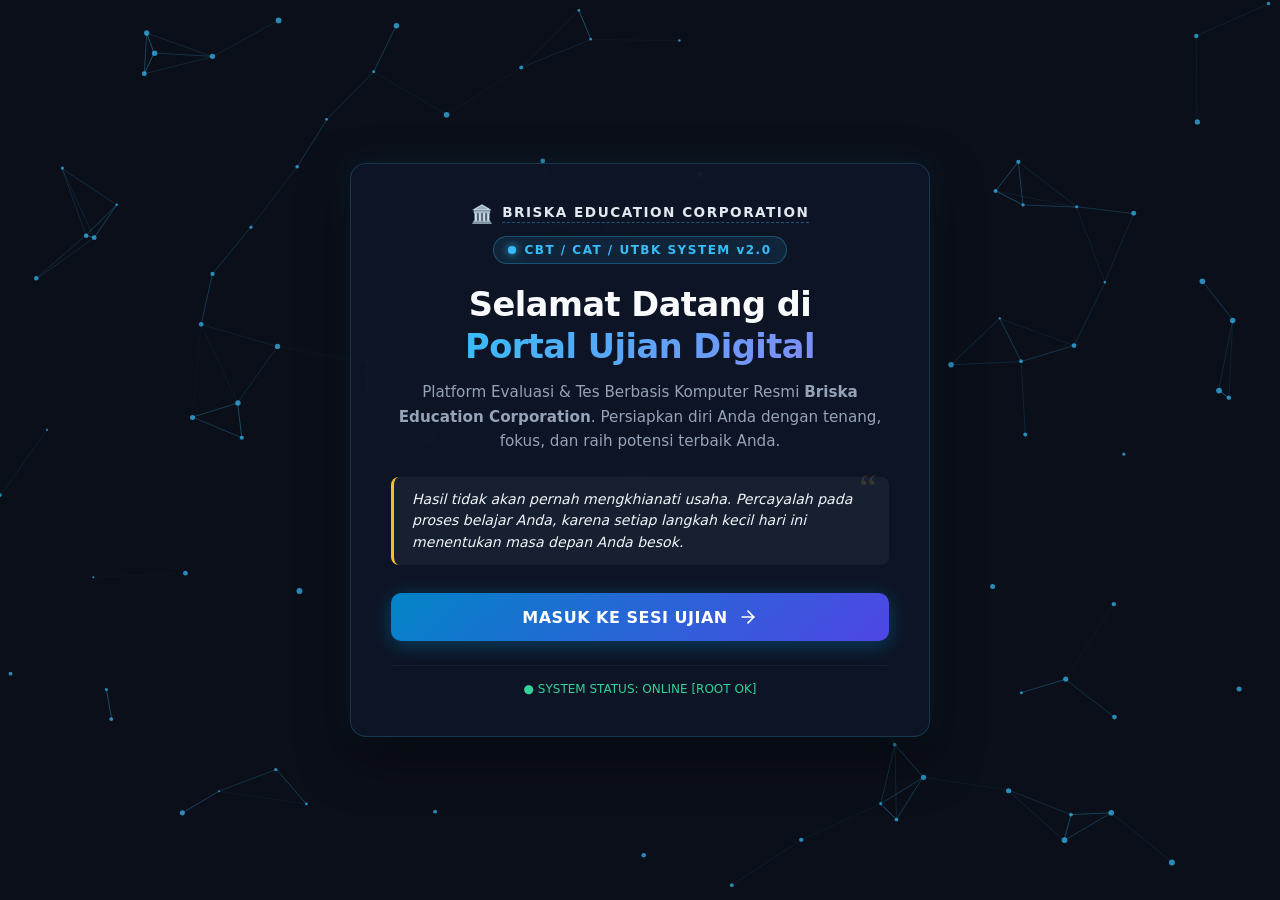
<file: index.html>
<!DOCTYPE html>
<html lang="id">
<head>
  <meta charset="UTF-8">
  <meta name="viewport" content="width=device-width, initial-scale=1.0">
  <title>CBT/CAT/UTBK System - Briska Education Corporation</title>
  <link rel="stylesheet" href="index.css">
</head>
<body>

  <!-- Canvas Background Dinamis -->
  <canvas id="bg-canvas"></canvas>

  <!-- Container Utama -->
  <main class="welcome-card">
    
    <!-- Nama Lembaga / Institusi -->
    <div class="institution-brand">
      <span class="inst-icon">🏛️</span>
      <span class="inst-name">BRISKA EDUCATION CORPORATION</span>
    </div>

    <!-- Badge System -->
    <div class="tech-badge">
      <span class="pulse-dot"></span> CBT / CAT / UTBK SYSTEM v2.0
    </div>

    <!-- Sapaan & Judul -->
    <h1 class="title">
      Selamat Datang di <br><span class="highlight">Portal Ujian Digital</span>
    </h1>
    
    <p class="description">
      Platform Evaluasi & Tes Berbasis Komputer Resmi <b>Briska Education Corporation</b>. Persiapkan diri Anda dengan tenang, fokus, dan raih potensi terbaik Anda.
    </p>

    <!-- Kartu Motivasi Warm-Tech -->
    <div class="quote-box">
      <div class="quote-icon">“</div>
      <p class="quote-text">
        Hasil tidak akan pernah mengkhianati usaha. Percayalah pada proses belajar Anda, karena setiap langkah kecil hari ini menentukan masa depan Anda besok.
      </p>
    </div>

    <!-- Tombol Aksi -->
    <div class="action-box">
      <a href="auth/auth.html" class="btn-primary" id="btn-start">
        <span>MASUK KE SESI UJIAN</span>
        <svg xmlns="http://www.w3.org/2000/svg" width="20" height="20" viewBox="0 0 24 24" fill="none" stroke="currentColor" stroke-width="2" stroke-linecap="round" stroke-linejoin="round"><line x1="5" y1="12" x2="19" y2="12"></line><polyline points="12 5 19 12 12 19"></polyline></svg>
      </a>
    </div>

    <!-- Status Self-Health Check untuk Root Module -->
    <div class="status-footer">
      <span id="health-status">System Status: Checking Root Modules...</span>
    </div>
  </main>

  <script src="index.js"></script>
</body>
</html>
</file>
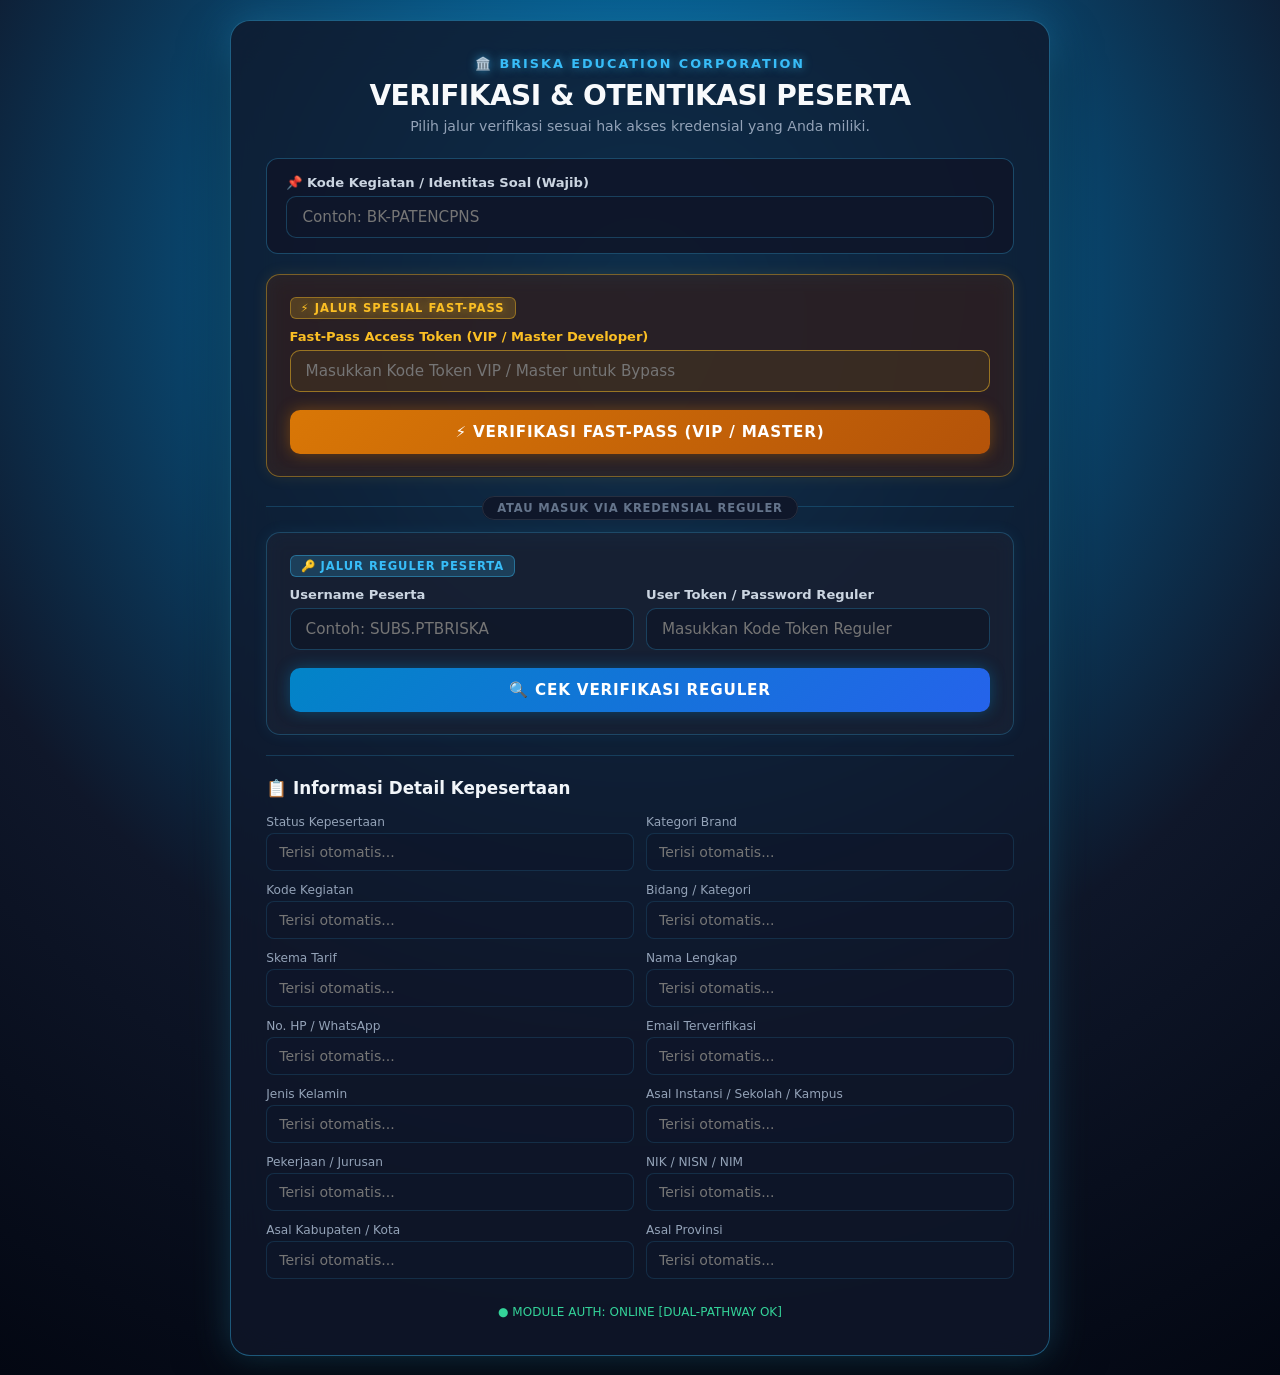
<file: auth/auth.html>
<!DOCTYPE html>
<html lang="id">
<head>
  <meta charset="UTF-8">
  <meta name="viewport" content="width=device-width, initial-scale=1.0">
  <title>Otentikasi Peserta - Briska Education Corporation</title>
  <link rel="stylesheet" href="auth.css">
</head>
<body>

  <main class="auth-container">
    
    <!-- Header Modul -->
    <header class="auth-header">
      <div class="institution-tag">🏛️ BRISKA EDUCATION CORPORATION</div>
      <h2>VERIFIKASI & OTENTIKASI PESERTA</h2>
      <p>Pilih jalur verifikasi sesuai hak akses kredensial yang Anda miliki.</p>
    </header>

    <!-- Main Shared Input: Kode Kegiatan -->
    <div class="shared-input-box">
      <div class="input-group">
        <label for="input-kegiatan">📌 Kode Kegiatan / Identitas Soal (Wajib)</label>
        <input type="text" id="input-kegiatan" placeholder="Contoh: BK-PATENCPNS" autocomplete="off">
      </div>
    </div>

    <!-- BOX 1: JALUR SPESIAL FAST-PASS (VIP & MASTER DEVELOPER) -->
    <section class="verify-box fastpass-box">
      <div class="box-badge amber-badge">⚡ JALUR SPESIAL FAST-PASS</div>
      <div class="input-group special-pass-group">
        <label for="input-fastpass">Fast-Pass Access Token (VIP / Master Developer)</label>
        <input type="password" id="input-fastpass" placeholder="Masukkan Kode Token VIP / Master untuk Bypass" autocomplete="off">
      </div>
      <button id="btn-fastpass-verify" class="btn-check btn-amber">
        <span>⚡ VERIFIKASI FAST-PASS (VIP / MASTER)</span>
      </button>
    </section>

    <div class="divider-or"><span>ATAU MASUK VIA KREDENSIAL REGULER</span></div>

    <!-- BOX 2: JALUR REGULER PESERTA -->
    <section class="verify-box reguler-box">
      <div class="box-badge cyan-badge">🔑 JALUR REGULER PESERTA</div>
      <div class="input-grid">
        <div class="input-group">
          <label for="input-username">Username Peserta</label>
          <input type="text" id="input-username" placeholder="Contoh: SUBS.PTBRISKA" autocomplete="off">
        </div>
        <div class="input-group">
          <label for="input-token">User Token / Password Reguler</label>
          <input type="password" id="input-token" placeholder="Masukkan Kode Token Reguler" autocomplete="off">
        </div>
      </div>
      <button id="btn-reguler-verify" class="btn-check btn-blue">
        <span>🔍 CEK VERIFIKASI REGULER</span>
      </button>
    </section>

    <!-- Card Notifikasi Dynamic (Gagal / Berhasil / Fast-Pass) -->
    <section id="notification-box" class="notif-card hidden"></section>

    <!-- Section Auto-Fill / Manual-Fill Data Peserta (Fields 3 - 16) -->
    <section class="autofill-section">
      <h3 class="section-title">📋 Informasi Detail Kepesertaan</h3>
      
      <div class="autofill-grid">
        <div class="info-group">
          <label>Status Kepesertaan</label>
          <input type="text" id="info-status" class="field-autofill" readonly placeholder="Terisi otomatis...">
        </div>
        <div class="info-group">
          <label>Kategori Brand</label>
          <input type="text" id="info-kategoriBrand" class="field-autofill" readonly placeholder="Terisi otomatis...">
        </div>
        <div class="info-group">
          <label>Kode Kegiatan</label>
          <input type="text" id="info-kodeKegiatan" class="field-autofill" readonly placeholder="Terisi otomatis...">
        </div>
        <div class="info-group">
          <label>Bidang / Kategori</label>
          <input type="text" id="info-bidangKegiatan" class="field-autofill" readonly placeholder="Terisi otomatis...">
        </div>
        <div class="info-group">
          <label>Skema Tarif</label>
          <input type="text" id="info-skemaTarif" class="field-autofill" readonly placeholder="Terisi otomatis...">
        </div>
        <div class="info-group">
          <label>Nama Lengkap</label>
          <input type="text" id="info-namaLengkap" class="field-autofill" readonly placeholder="Terisi otomatis...">
        </div>
        <div class="info-group">
          <label>No. HP / WhatsApp</label>
          <input type="text" id="info-nomorHp" class="field-autofill" readonly placeholder="Terisi otomatis...">
        </div>
        <div class="info-group">
          <label>Email Terverifikasi</label>
          <input type="text" id="info-email" class="field-autofill" readonly placeholder="Terisi otomatis...">
        </div>
        <div class="info-group">
          <label>Jenis Kelamin</label>
          <input type="text" id="info-jenisKelamin" class="field-autofill" readonly placeholder="Terisi otomatis...">
        </div>
        <div class="info-group">
          <label>Asal Instansi / Sekolah / Kampus</label>
          <input type="text" id="info-asalInstansi" class="field-autofill" readonly placeholder="Terisi otomatis...">
        </div>
        <div class="info-group">
          <label>Pekerjaan / Jurusan</label>
          <input type="text" id="info-pekerjaanJurusan" class="field-autofill" readonly placeholder="Terisi otomatis...">
        </div>
        <div class="info-group">
          <label>NIK / NISN / NIM</label>
          <input type="text" id="info-nomorIdentitas" class="field-autofill" readonly placeholder="Terisi otomatis...">
        </div>
        <div class="info-group">
          <label>Asal Kabupaten / Kota</label>
          <input type="text" id="info-asalKabupaten" class="field-autofill" readonly placeholder="Terisi otomatis...">
        </div>
        <div class="info-group">
          <label>Asal Provinsi</label>
          <input type="text" id="info-asalProvinsi" class="field-autofill" readonly placeholder="Terisi otomatis...">
        </div>
      </div>
    </section>

    <!-- Action Next Button (Muncul Saat Valid) -->
    <div id="next-action-container" class="next-box hidden">
      <a href="../guide/guidetest.html" class="btn-next">
        LANJUT KE PETUNJUK UJIAN ➔
      </a>
    </div>

    <!-- Health Status Bar Modul Auth -->
    <footer class="auth-footer">
      <span id="auth-health-status">Checking Auth Module...</span>
    </footer>

  </main>

  <script src="auth.js"></script>
</body>
</html>
</file>
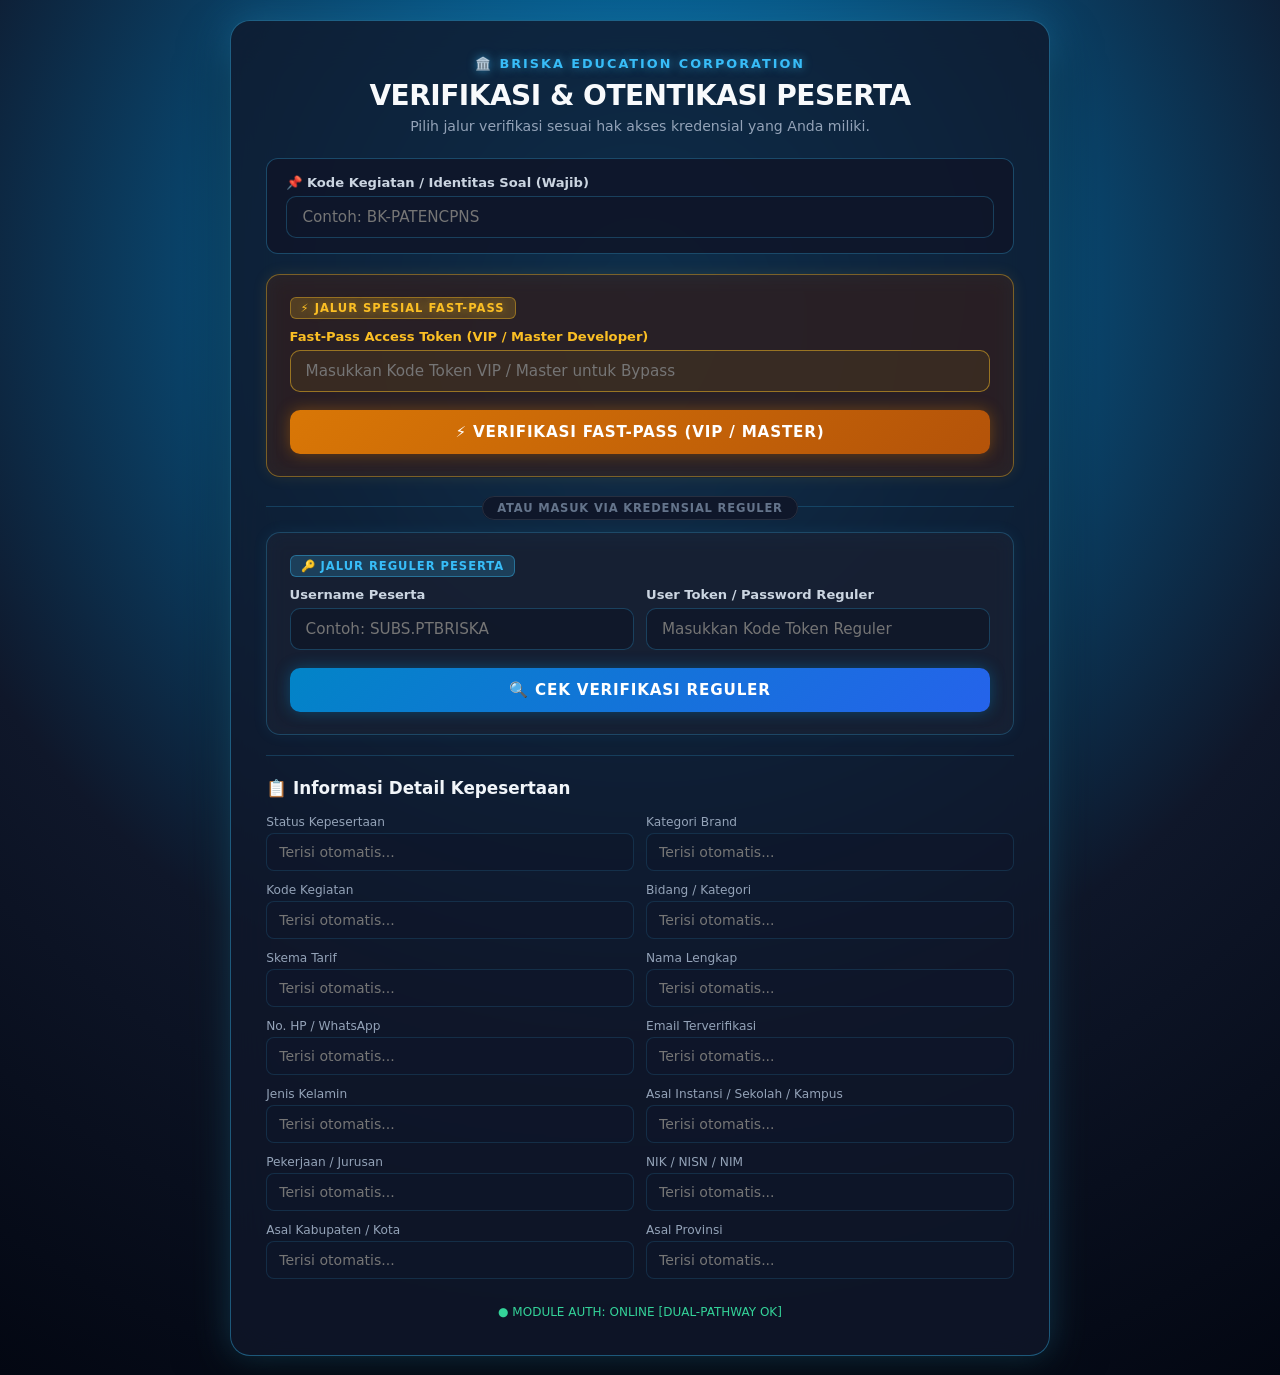
<file: guide/guidetest.html>
<!DOCTYPE html>
<html lang="id">
<head>
  <meta charset="UTF-8">
  <meta name="viewport" content="width=device-width, initial-scale=1.0">
  <title>Petunjuk & Lobby Ujian - CBT System</title>
  <link rel="stylesheet" href="guide.css">
</head>
<body>

  <main class="guide-container">
    
    <!-- Branding Header -->
    <header class="guide-header">
      <div class="logo-box">
        <img id="cbt-logo" src="https://lh3.googleusercontent.com/d/1TYEl9QOZV3EU5p3peLGaaUZcjrOISSSz" alt="Logo Lembaga">
      </div>
      <h1 id="cbt-sys-name" class="sys-title">CBT/CAT/UTBK Versi 3</h1>
      <p id="cbt-sub-institution" class="sys-subtitle">Briska Education Corporation</p>
    </header>

    <!-- Card 1: Identitas Peserta (Dynamic Role Accent Color) -->
    <section id="user-profile-card" class="guide-card card-role">
      <div class="card-header-flex">
        <h3>👤 IDENTITAS PESERTA UJIAN</h3>
        <span id="role-badge" class="role-badge">REGULER</span>
      </div>
      <div class="user-grid">
        <div class="user-item">
          <span class="label">Nama Lengkap</span>
          <span id="user-nama" class="val-highlight">-</span>
        </div>
        <div class="user-item">
          <span class="label">Username / NIM / NIK</span>
          <span id="user-username" class="val">-</span>
        </div>
        <div class="user-item">
          <span class="label">Asal Instansi</span>
          <span id="user-instansi" class="val">-</span>
        </div>
        <div class="user-item">
          <span class="label">Email / WA</span>
          <span id="user-kontak" class="val">-</span>
        </div>
      </div>
    </section>

    <!-- Card 2: Informasi Ujian CBT (Tepat 7 Field Utama) -->
    <section class="guide-card">
      <h3>📋 INFORMASI UJIAN CBT</h3>
      <div class="info-list">
        <div class="info-row">
          <span class="info-label">Kode Paket Ujian</span>
          <span class="info-sep">:</span>
          <span id="info-kode-paket" class="info-val badge-code">GEODATIS-SEP26 (LATIHAN)</span>
        </div>
        <div class="info-row">
          <span class="info-label">Nama Kegiatan Ujian</span>
          <span class="info-sep">:</span>
          <span id="info-nama-kegiatan" class="info-val">-</span>
        </div>
        <div class="info-row">
          <span class="info-label">Sistem Ujian</span>
          <span class="info-sep">:</span>
          <span id="info-sistem-ujian" class="info-val">-</span>
        </div>
        <div class="info-row">
          <span class="info-label">Mode Ujian</span>
          <span class="info-sep">:</span>
          <span id="info-mode-ujian" class="info-val">-</span>
        </div>
        <div class="info-row">
          <span class="info-label">Penyelenggara</span>
          <span class="info-sep">:</span>
          <span id="info-penyelenggara" class="info-val">-</span>
        </div>
        <div class="info-row">
          <span class="info-label">Lembaga</span>
          <span class="info-sep">:</span>
          <span id="info-lembaga" class="info-val">-</span>
        </div>
        <div class="info-row">
          <span class="info-label">Total Durasi Pengerjaan</span>
          <span class="info-sep">:</span>
          <span id="info-durasi" class="info-val">-</span>
        </div>
      </div>
    </section>

    <!-- Card 3: Ketentuan & Tata Tertib Pelaksanaan CBT -->
    <section class="guide-card">
      <h3 class="rules-title">⚠️ KETENTUAN & TATA TERTIB PELAKSANAAN CBT</h3>
      <ol class="rules-list">
        <li><strong>Koneksi Internet:</strong> Pastikan perangkat Anda terhubung dengan koneksi internet yang stabil selama ujian berlangsung.</li>
        <li><strong>Pengerjaan Soal:</strong> Bacalah setiap soal dengan teliti. Anda bebas berpindah nomor soal menggunakan tombol navigasi atau panel nomor di sisi kanan.</li>
        <li><strong>Waktu Ujian:</strong> Timer countdown akan berjalan otomatis begitu Anda menekan tombol "Mulai Pengerjaan Ujian". Jawaban tersimpan otomatis jika waktu habis.</li>
        <li class="warning-box">
          <strong class="warn-head">SISTEM KEAMANAN ANTI-KECURANGAN (PENTING):</strong>
          <ul>
            <li>Dilarang membuka tab baru, berpindah aplikasi, split screen, atau meminimalkan (minimize) jendela browser saat ujian aktif.</li>
            <li>Sistem mencatat setiap aktivitas keluar dari layar ujian secara otomatis.</li>
            <li>Jika terdeteksi 3 KALI keluar dari layar ujian, sistem akan <strong>MENGUNCI UJIAN DAN MELAKUKAN SUBMIT OTOMATIS</strong> atas jawaban yang telah tersimpan.</li>
          </ul>
        </li>
        <li><strong>Integritas:</strong> Dilarang keras bekerjasama, menggunakan alat bantu yang tidak diizinkan, atau diwakilkan oleh orang lain.</li>
      </ol>
    </section>

    <!-- Checkbox Agreement & Action Button -->
    <section class="action-section">
      <label class="checkbox-container">
        <input type="checkbox" id="check-agree">
        <span class="checkmark"></span>
        <span class="agree-text">Saya telah membaca, memahami, dan bersedia tunduk pada seluruh ketentuan pelaksanaan ujian di atas.</span>
      </label>

      <button id="btn-start-exam" class="btn-start" disabled>
        🚀 MULAI PENGERJAAN UJIAN
      </button>
    </section>

    <!-- Link Khusus Ke Halaman Panduan Penilaian & Tipe Soal -->
    <div class="panduan-footer-link">
      <a href="panduan-penilaian.html" target="_blank" class="link-panduan">
        📖 Lihat Panduan Penilaian & Tipe Soal
      </a>
    </div>

    <!-- Modul Health Status Footer -->
    <footer class="guide-footer">
      <span id="guide-health-status">Checking Guide Module...</span>
    </footer>

  </main>

  <script src="guide.js"></script>
</body>
</html>
</file>
<file: index.css>
/* Reset & Base Setup */
* {
  margin: 0;
  padding: 0;
  box-sizing: border-box;
  font-family: 'Segoe UI', system-ui, -apple-system, sans-serif;
}

body {
  background-color: #0b0f19;
  color: #e2e8f0;
  height: 100vh;
  display: flex;
  justify-content: center;
  align-items: center;
  overflow: hidden;
  position: relative;
}

/* Background Canvas */
#bg-canvas {
  position: absolute;
  top: 0;
  left: 0;
  width: 100%;
  height: 100%;
  z-index: 1;
}

/* Welcome Card Glassmorphism */
.welcome-card {
  position: relative;
  z-index: 2;
  width: 90%;
  max-width: 580px;
  padding: 2.5rem;
  background: rgba(15, 23, 42, 0.75);
  backdrop-filter: blur(16px);
  -webkit-backdrop-filter: blur(16px);
  border: 1px solid rgba(56, 189, 248, 0.2);
  border-radius: 16px;
  box-shadow: 0 20px 50px rgba(0, 0, 0, 0.5),
              0 0 30px rgba(56, 189, 248, 0.1);
  text-align: center;
}

/* Branding Lembaga */
.institution-brand {
  display: flex;
  align-items: center;
  justify-content: center;
  gap: 8px;
  font-size: 0.85rem;
  font-weight: 800;
  letter-spacing: 1.5px;
  color: #38bdf8;
  margin-bottom: 0.8rem;
  text-transform: uppercase;
}

.inst-icon {
  font-size: 1.1rem;
}

.inst-name {
  color: #e2e8f0;
  border-bottom: 1px dashed rgba(56, 189, 248, 0.4);
  padding-bottom: 2px;
}

/* Tech Badge */
.tech-badge {
  display: inline-flex;
  align-items: center;
  gap: 8px;
  padding: 6px 14px;
  background: rgba(56, 189, 248, 0.1);
  border: 1px solid rgba(56, 189, 248, 0.3);
  border-radius: 20px;
  font-size: 0.75rem;
  font-weight: 700;
  letter-spacing: 1.5px;
  color: #38bdf8;
  margin-bottom: 1.2rem;
}

.pulse-dot {
  width: 8px;
  height: 8px;
  background-color: #38bdf8;
  border-radius: 50%;
  box-shadow: 0 0 8px #38bdf8;
  animation: pulse 1.5s infinite;
}

@keyframes pulse {
  0% { transform: scale(0.95); opacity: 0.7; }
  50% { transform: scale(1.2); opacity: 1; }
  100% { transform: scale(0.95); opacity: 0.7; }
}

/* Typography */
.title {
  font-size: 2.1rem;
  font-weight: 800;
  line-height: 1.25;
  letter-spacing: -0.5px;
  margin-bottom: 0.8rem;
  color: #f8fafc;
}

.highlight {
  background: linear-gradient(135deg, #38bdf8 0%, #818cf8 100%);
  -webkit-background-clip: text;
  -webkit-text-fill-color: transparent;
}

.description {
  font-size: 0.95rem;
  line-height: 1.6;
  color: #94a3b8;
  margin-bottom: 1.5rem;
}

/* Quote Box Motivasi Warm-Tech */
.quote-box {
  position: relative;
  background: rgba(30, 41, 59, 0.6);
  border-left: 3px solid #fbbf24;
  border-radius: 8px;
  padding: 12px 18px;
  margin-bottom: 1.8rem;
  text-align: left;
}

.quote-icon {
  position: absolute;
  top: -8px;
  right: 12px;
  font-size: 2.5rem;
  line-height: 1;
  color: rgba(251, 191, 36, 0.15);
  font-family: Georgia, serif;
}

.quote-text {
  font-size: 0.88rem;
  font-style: italic;
  color: #f1f5f9;
  line-height: 1.5;
}

/* Action Button */
.btn-primary {
  display: inline-flex;
  align-items: center;
  justify-content: center;
  gap: 10px;
  width: 100%;
  padding: 14px 28px;
  background: linear-gradient(135deg, #0284c7 0%, #4f46e5 100%);
  color: #ffffff;
  text-decoration: none;
  font-weight: 600;
  font-size: 1rem;
  letter-spacing: 0.5px;
  border-radius: 10px;
  transition: all 0.3s ease;
  box-shadow: 0 4px 20px rgba(2, 132, 199, 0.4);
}

.btn-primary:hover {
  transform: translateY(-2px);
  box-shadow: 0 6px 25px rgba(79, 70, 229, 0.6);
  background: linear-gradient(135deg, #0369a1 0%, #4338ca 100%);
}

.btn-primary svg {
  transition: transform 0.3s ease;
}

.btn-primary:hover svg {
  transform: translateX(4px);
}

/* Health Check Footer */
.status-footer {
  margin-top: 1.5rem;
  font-size: 0.75rem;
  font-family: monospace;
  color: #64748b;
  border-top: 1px solid rgba(255, 255, 255, 0.05);
  padding-top: 1rem;
}
</file>
<file: auth/auth.css>
* {
  margin: 0;
  padding: 0;
  box-sizing: border-box;
  font-family: 'Segoe UI', system-ui, -apple-system, sans-serif;
}

body {
  /* Background Gradien Biru Cyan Cerah ke Dark Slate */
  background: radial-gradient(circle at 50% 20%, #0284c7 0%, #0f172a 60%, #030712 100%);
  color: #e2e8f0;
  min-height: 100vh;
  display: flex;
  justify-content: center;
  align-items: center;
  padding: 20px;
  position: relative;
  overflow-x: hidden;
}

/* Background Ambient Glow Effect */
body::before {
  content: "";
  position: absolute;
  top: 10%;
  left: 50%;
  transform: translateX(-50%);
  width: 600px;
  height: 600px;
  background: radial-gradient(circle, rgba(56, 189, 248, 0.25) 0%, rgba(0, 0, 0, 0) 70%);
  z-index: 0;
  pointer-events: none;
}

/* Auth Container Glassmorphism Plus Neon Glow */
.auth-container {
  position: relative;
  z-index: 1;
  width: 100%;
  max-width: 820px;
  background: rgba(15, 23, 42, 0.8);
  backdrop-filter: blur(20px);
  -webkit-backdrop-filter: blur(20px);
  border: 1px solid rgba(56, 189, 248, 0.4);
  border-radius: 20px;
  padding: 2.2rem;
  box-shadow: 0 0 35px rgba(56, 189, 248, 0.25),
              0 25px 50px rgba(0, 0, 0, 0.6);
}

.auth-header {
  text-align: center;
  margin-bottom: 1.5rem;
}

.institution-tag {
  font-size: 0.8rem;
  font-weight: 800;
  color: #38bdf8;
  letter-spacing: 2px;
  margin-bottom: 8px;
  text-shadow: 0 0 10px rgba(56, 189, 248, 0.6);
}

.auth-header h2 {
  font-size: 1.75rem;
  font-weight: 800;
  color: #f8fafc;
  margin-bottom: 6px;
  letter-spacing: -0.5px;
}

.auth-header p {
  font-size: 0.88rem;
  color: #94a3b8;
}

/* Shared Top Input Box (Kode Kegiatan) */
.shared-input-box {
  background: rgba(15, 23, 42, 0.9);
  border: 1px solid rgba(56, 189, 248, 0.3);
  border-radius: 12px;
  padding: 1rem 1.2rem 0.2rem 1.2rem;
  margin-bottom: 1.2rem;
}

/* Base Verification Container */
.verify-box {
  position: relative;
  border-radius: 14px;
  padding: 1.4rem;
  margin-bottom: 1.2rem;
  backdrop-filter: blur(10px);
}

/* Badges Header Box Verification */
.box-badge {
  display: inline-block;
  font-size: 0.72rem;
  font-weight: 800;
  letter-spacing: 1px;
  padding: 3px 10px;
  border-radius: 6px;
  margin-bottom: 10px;
}

/* Fast-Pass Box Specific Styling (Amber/Gold Theme) */
.fastpass-box {
  background: rgba(120, 53, 15, 0.25);
  border: 1px solid rgba(251, 191, 36, 0.4);
  box-shadow: 0 0 15px rgba(251, 191, 36, 0.1);
}

.amber-badge {
  background: rgba(251, 191, 36, 0.2);
  color: #fbbf24;
  border: 1px solid rgba(251, 191, 36, 0.4);
  text-shadow: 0 0 8px rgba(251, 191, 36, 0.4);
}

.special-pass-group label {
  color: #fbbf24 !important;
}

.special-pass-group input {
  border-color: rgba(251, 191, 36, 0.5) !important;
  background: rgba(251, 191, 36, 0.08) !important;
}

.special-pass-group input:focus {
  border-color: #fbbf24 !important;
  box-shadow: 0 0 12px rgba(251, 191, 36, 0.5) !important;
}

/* Reguler Box Specific Styling (Cyan/Blue Theme) */
.reguler-box {
  background: rgba(30, 41, 59, 0.5);
  border: 1px solid rgba(56, 189, 248, 0.25);
  box-shadow: 0 0 15px rgba(56, 189, 248, 0.08);
}

.cyan-badge {
  background: rgba(56, 189, 248, 0.2);
  color: #38bdf8;
  border: 1px solid rgba(56, 189, 248, 0.4);
}

/* Divider OR */
.divider-or {
  text-align: center;
  margin: 1rem 0;
  position: relative;
}

.divider-or::before {
  content: "";
  position: absolute;
  top: 50%;
  left: 0;
  width: 100%;
  height: 1px;
  background: rgba(56, 189, 248, 0.2);
  z-index: 1;
}

.divider-or span {
  position: relative;
  z-index: 2;
  background: #0f172a;
  padding: 4px 14px;
  font-size: 0.72rem;
  font-weight: 700;
  color: #64748b;
  border: 1px solid rgba(255, 255, 255, 0.1);
  border-radius: 12px;
  letter-spacing: 0.8px;
}

/* Grid & Inputs Setup */
.input-grid {
  display: grid;
  grid-template-columns: 1fr 1fr;
  gap: 12px;
}

@media (max-width: 600px) {
  .input-grid {
    grid-template-columns: 1fr;
  }
}

.input-group {
  display: flex;
  flex-direction: column;
  margin-bottom: 12px;
}

.input-group label {
  font-size: 0.82rem;
  font-weight: 600;
  color: #cbd5e1;
  margin-bottom: 6px;
}

.input-group input {
  padding: 11px 15px;
  background: rgba(15, 23, 42, 0.8);
  border: 1px solid rgba(56, 189, 248, 0.25);
  border-radius: 10px;
  color: #ffffff;
  font-size: 0.95rem;
  outline: none;
  transition: all 0.3s ease;
}

.input-group input:focus {
  border-color: #38bdf8;
  box-shadow: 0 0 12px rgba(56, 189, 248, 0.4);
}

/* Button Variants */
.btn-check {
  width: 100%;
  padding: 13px;
  color: #ffffff;
  font-weight: 700;
  font-size: 0.95rem;
  letter-spacing: 0.8px;
  border: none;
  border-radius: 10px;
  cursor: pointer;
  transition: all 0.3s ease;
  margin-top: 6px;
}

.btn-amber {
  background: linear-gradient(135deg, #d97706 0%, #b45309 100%);
  box-shadow: 0 0 15px rgba(217, 119, 6, 0.4);
}

.btn-amber:hover {
  background: linear-gradient(135deg, #f59e0b 0%, #d97706 100%);
  transform: translateY(-2px);
  box-shadow: 0 0 22px rgba(245, 158, 11, 0.7);
}

.btn-blue {
  background: linear-gradient(135deg, #0284c7 0%, #2563eb 100%);
  box-shadow: 0 0 15px rgba(2, 132, 199, 0.4);
}

.btn-blue:hover {
  background: linear-gradient(135deg, #0369a1 0%, #1d4ed8 100%);
  transform: translateY(-2px);
  box-shadow: 0 0 22px rgba(56, 189, 248, 0.7);
}

/* Dynamic Notification Cards */
.notif-card {
  padding: 1.2rem;
  border-radius: 12px;
  margin-bottom: 1.5rem;
  font-size: 0.9rem;
  line-height: 1.5;
  text-align: center;
  backdrop-filter: blur(10px);
}

.notif-card.error {
  background: rgba(127, 29, 29, 0.6);
  border: 1px solid #f87171;
  color: #fca5a5;
  box-shadow: 0 0 15px rgba(248, 113, 113, 0.25);
}

.notif-card.error strong {
  color: #ffffff;
}

.notif-card.success {
  background: rgba(6, 78, 59, 0.6);
  border: 1px solid #34d399;
  color: #a7f3d0;
  box-shadow: 0 0 15px rgba(52, 211, 153, 0.25);
}

.notif-card.fastpass {
  background: rgba(120, 53, 15, 0.6);
  border: 1px solid #f59e0b;
  color: #fde68a;
  box-shadow: 0 0 15px rgba(245, 158, 11, 0.3);
}

.btn-wa-admin {
  display: inline-flex;
  align-items: center;
  gap: 8px;
  margin-top: 10px;
  padding: 8px 18px;
  background: #25d366;
  color: #ffffff;
  font-weight: 700;
  text-decoration: none;
  border-radius: 8px;
  box-shadow: 0 0 12px rgba(37, 211, 102, 0.4);
  transition: transform 0.2s;
}

.btn-wa-admin:hover {
  background: #1da851;
  transform: scale(1.03);
}

/* Autofill Grid Section */
.autofill-section {
  border-top: 1px solid rgba(56, 189, 248, 0.2);
  padding-top: 1.4rem;
}

.section-title {
  font-size: 1.05rem;
  color: #f1f5f9;
  margin-bottom: 1.1rem;
}

.autofill-grid {
  display: grid;
  grid-template-columns: repeat(2, 1fr);
  gap: 12px;
}

@media (max-width: 640px) {
  .autofill-grid {
    grid-template-columns: 1fr;
  }
}

.info-group {
  display: flex;
  flex-direction: column;
}

.info-group label {
  font-size: 0.76rem;
  color: #94a3b8;
  margin-bottom: 4px;
}

.field-autofill {
  padding: 10px 12px;
  background: rgba(15, 23, 42, 0.6);
  border: 1px solid rgba(56, 189, 248, 0.15);
  border-radius: 8px;
  color: #e2e8f0;
  font-size: 0.88rem;
  outline: none;
  transition: all 0.3s ease;
}

.field-autofill:not([readonly]) {
  background: rgba(15, 23, 42, 0.9) !important;
  border-color: #f59e0b !important;
  color: #ffffff !important;
  box-shadow: 0 0 8px rgba(245, 158, 11, 0.25);
}

/* Status Badges with Neon Accent */
.field-autofill.verified-badge {
  color: #34d399;
  font-weight: 700;
  border-color: #059669;
  background: rgba(6, 78, 59, 0.3);
  box-shadow: 0 0 10px rgba(52, 211, 153, 0.2);
}

.field-autofill.fastpass-badge {
  color: #fbbf24;
  font-weight: 700;
  border-color: #d97706;
  background: rgba(180, 83, 9, 0.3);
  box-shadow: 0 0 10px rgba(251, 191, 36, 0.25);
}

/* Next Action Box */
.next-box {
  margin-top: 1.8rem;
  text-align: center;
}

.btn-next {
  display: inline-block;
  width: 100%;
  padding: 14px;
  background: linear-gradient(135deg, #0d9488 0%, #0284c7 100%);
  color: #ffffff;
  font-weight: 700;
  font-size: 1rem;
  letter-spacing: 0.5px;
  text-decoration: none;
  border-radius: 10px;
  box-shadow: 0 0 20px rgba(56, 189, 248, 0.4);
  transition: all 0.3s ease;
}

.btn-next:hover {
  transform: translateY(-2px);
  box-shadow: 0 0 30px rgba(56, 189, 248, 0.7);
}

.hidden {
  display: none !important;
}

.auth-footer {
  margin-top: 1.6rem;
  font-size: 0.75rem;
  font-family: monospace;
  color: #64748b;
  text-align: center;
}
</file>
<file: guide/guide.css>
* {
  margin: 0;
  padding: 0;
  box-sizing: border-box;
  font-family: 'Segoe UI', system-ui, -apple-system, sans-serif;
}

body {
  /* Gradasi Transisi: Cyan Soft Cerah menuju Almost Pure White */
  background: radial-gradient(circle at 50% 10%, #e0f2fe 0%, #f0f9ff 50%, #f8fafc 100%);
  color: #1e293b;
  min-height: 100vh;
  display: flex;
  justify-content: center;
  align-items: center;
  padding: 24px 16px;
  position: relative;
}

/* Ambient Subtle Cyan Glow */
body::before {
  content: "";
  position: absolute;
  top: 5%;
  left: 50%;
  transform: translateX(-50%);
  width: 700px;
  height: 700px;
  background: radial-gradient(circle, rgba(56, 189, 248, 0.2) 0%, rgba(255, 255, 255, 0) 70%);
  z-index: 0;
  pointer-events: none;
}

/* Container Glassmorphism Bright Theme */
.guide-container {
  position: relative;
  z-index: 1;
  width: 100%;
  max-width: 760px;
  background: rgba(255, 255, 255, 0.85);
  backdrop-filter: blur(20px);
  -webkit-backdrop-filter: blur(20px);
  border: 1px solid rgba(186, 230, 253, 0.8);
  border-radius: 20px;
  padding: 2.2rem;
  box-shadow: 0 10px 30px rgba(2, 132, 199, 0.08), 0 20px 40px rgba(15, 23, 42, 0.05);
}

/* Header Branding */
.guide-header {
  text-align: center;
  margin-bottom: 2rem;
}

.logo-box img {
  max-height: 60px;
  width: auto;
  margin-bottom: 10px;
  filter: drop-shadow(0 2px 6px rgba(2, 132, 199, 0.2));
}

.sys-title {
  font-size: 1.8rem;
  font-weight: 800;
  color: #0f172a;
  letter-spacing: -0.5px;
}

.sys-subtitle {
  font-size: 0.92rem;
  color: #0284c7;
  font-weight: 700;
}

/* Card General Light Glassmorphism */
.guide-card {
  background: rgba(248, 250, 252, 0.85);
  border: 1px solid #e2e8f0;
  border-radius: 14px;
  padding: 1.4rem;
  margin-bottom: 1.4rem;
  box-shadow: 0 2px 8px rgba(0, 0, 0, 0.02);
}

.guide-card h3 {
  font-size: 1rem;
  font-weight: 700;
  color: #0f172a;
  margin-bottom: 1rem;
  letter-spacing: 0.3px;
}

/* DYNAMIC ROLE ACCENT COLORS (LIGHT MODE ADAPTATION) */
/* 1. Reguler: Emerald Green Light */
.card-role.card-reguler {
  border: 1px solid #10b981;
  background: #ecfdf5;
  box-shadow: 0 0 15px rgba(16, 185, 129, 0.12);
}
.card-role.card-reguler .role-badge {
  background: #10b981;
  color: #ffffff;
}

/* 2. VIP: Gold / Bright Amber Light */
.card-role.card-vip {
  border: 1px solid #f59e0b;
  background: #fffbeb;
  box-shadow: 0 0 15px rgba(245, 158, 11, 0.12);
}
.card-role.card-vip .role-badge {
  background: #f59e0b;
  color: #ffffff;
}

/* 3. Master: Platinum / Metallic Silver Light */
.card-role.card-master {
  border: 1px solid #94a3b8;
  background: #f1f5f9;
  box-shadow: 0 0 15px rgba(148, 163, 184, 0.15);
}
.card-role.card-master .role-badge {
  background: #475569;
  color: #ffffff;
}

.card-header-flex {
  display: flex;
  justify-content: space-between;
  align-items: center;
  margin-bottom: 1rem;
}

.role-badge {
  font-size: 0.75rem;
  font-weight: 800;
  padding: 4px 12px;
  border-radius: 20px;
  letter-spacing: 1px;
}

.user-grid {
  display: grid;
  grid-template-columns: repeat(2, 1fr);
  gap: 12px;
}

@media (max-width: 600px) {
  .user-grid { grid-template-columns: 1fr; }
}

.user-item {
  display: flex;
  flex-direction: column;
}

.user-item .label {
  font-size: 0.75rem;
  color: #64748b;
  font-weight: 600;
}

.user-item .val {
  font-size: 0.92rem;
  color: #334155;
  font-weight: 600;
}

.user-item .val-highlight {
  font-size: 1rem;
  color: #0f172a;
  font-weight: 800;
}

/* Info List Layout */
.info-list {
  display: flex;
  flex-direction: column;
  gap: 10px;
}

.info-row {
  display: flex;
  align-items: center;
  font-size: 0.9rem;
}

.info-label {
  width: 190px;
  color: #475569;
  font-weight: 600;
}

.info-sep {
  width: 20px;
  color: #94a3b8;
}

.info-val {
  color: #0f172a;
  font-weight: 700;
  flex: 1;
}

.badge-code {
  display: inline-block;
  padding: 3px 10px;
  background: #e0f2fe;
  border: 1px solid #7dd3fc;
  border-radius: 6px;
  color: #0369a1;
  font-family: monospace;
  font-size: 0.88rem;
  font-weight: 700;
}

/* Rules Section */
.rules-title {
  color: #d97706 !important;
}

.rules-list {
  padding-left: 1.2rem;
  font-size: 0.88rem;
  line-height: 1.6;
  color: #334155;
}

.rules-list li {
  margin-bottom: 8px;
}

.warning-box {
  background: #fef2f2;
  border: 1px solid #fca5a5;
  border-radius: 8px;
  padding: 12px 14px;
  margin: 10px 0;
  list-style-type: none;
  color: #991b1b;
}

.warn-head {
  color: #dc2626;
  display: block;
  margin-bottom: 6px;
}

.warning-box ul {
  padding-left: 1.2rem;
  font-size: 0.85rem;
}

/* Checkbox & Button */
.action-section {
  background: rgba(241, 245, 249, 0.8);
  border: 1px solid #cbd5e1;
  border-radius: 12px;
  padding: 1.2rem;
  margin-bottom: 1.5rem;
}

.checkbox-container {
  display: flex;
  align-items: flex-start;
  gap: 10px;
  cursor: pointer;
  font-size: 0.88rem;
  color: #1e293b;
  line-height: 1.4;
  margin-bottom: 1.2rem;
  font-weight: 500;
}

.checkbox-container input {
  width: 18px;
  height: 18px;
  accent-color: #0284c7;
  cursor: pointer;
  margin-top: 2px;
}

.btn-start {
  width: 100%;
  padding: 15px;
  background: linear-gradient(135deg, #0284c7 0%, #0369a1 100%);
  color: #ffffff;
  font-weight: 800;
  font-size: 1.05rem;
  letter-spacing: 0.8px;
  border: none;
  border-radius: 10px;
  cursor: pointer;
  box-shadow: 0 4px 15px rgba(2, 132, 199, 0.3);
  transition: all 0.3s ease;
}

.btn-start:hover:not(:disabled) {
  transform: translateY(-2px);
  box-shadow: 0 6px 20px rgba(2, 132, 199, 0.5);
  background: linear-gradient(135deg, #0369a1 0%, #075985 100%);
}

.btn-start:disabled {
  background: #cbd5e1;
  color: #94a3b8;
  box-shadow: none;
  cursor: not-allowed;
}

/* Link Panduan Footer */
.panduan-footer-link {
  text-align: center;
  margin-bottom: 1.2rem;
}

.link-panduan {
  color: #0284c7;
  font-size: 0.9rem;
  font-weight: 700;
  text-decoration: none;
  transition: color 0.3s;
}

.link-panduan:hover {
  color: #0369a1;
  text-decoration: underline;
}

.guide-footer {
  text-align: center;
  font-size: 0.75rem;
  font-family: monospace;
  color: #94a3b8;
  border-top: 1px solid #e2e8f0;
  padding-top: 1rem;
}
</file>
